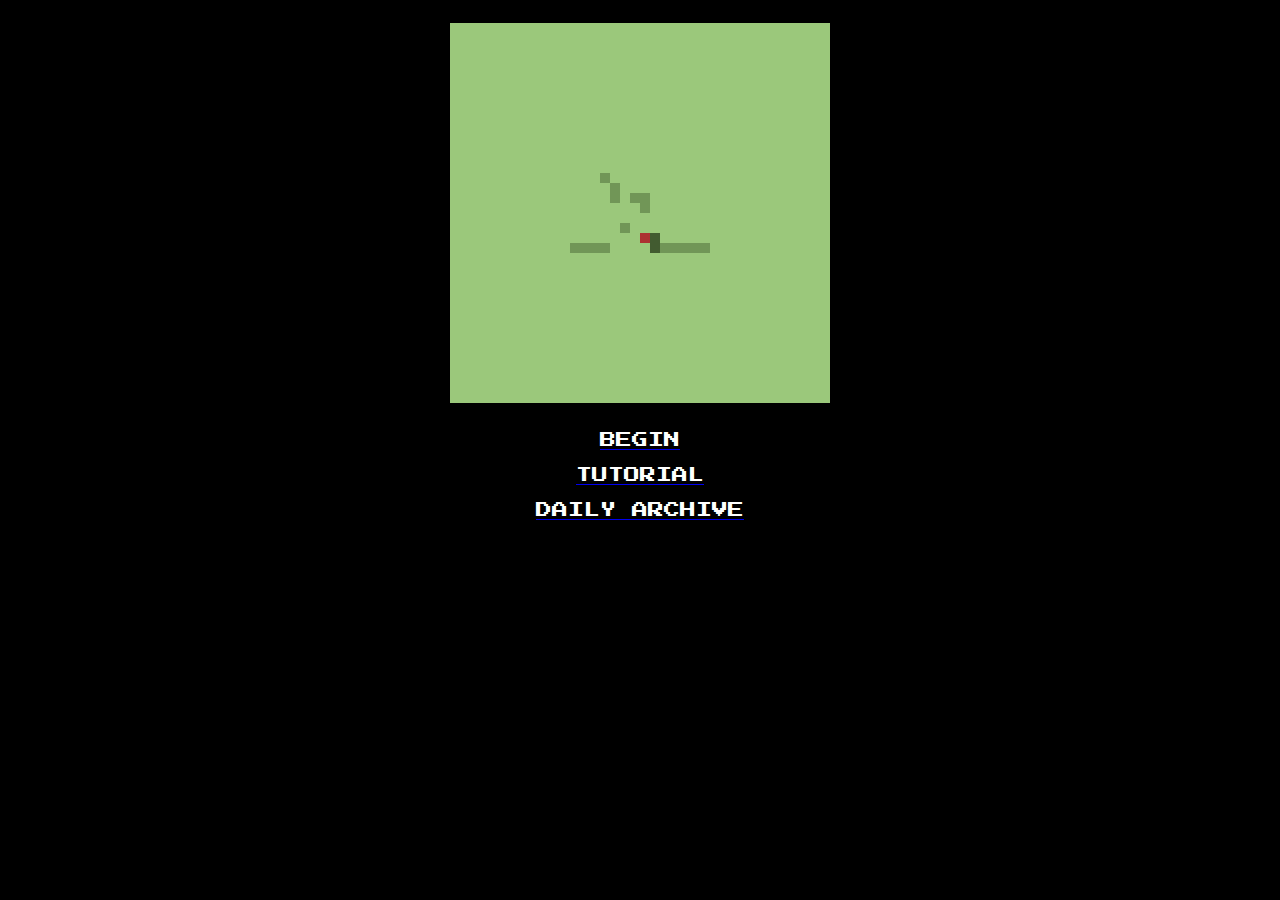
<file: index.html>
<!DOCTYPE html>
<!--
To change this license header, choose License Headers in Project Properties.
To change this template file, choose Tools | Templates
and open the template in the editor.
-->
<html>
  <meta name="viewport" content="width=device-width, initial-scale=1">
    <head>
	<!-- Google Tag Manager -->
<script>(function(w,d,s,l,i){w[l]=w[l]||[];w[l].push({'gtm.start':
new Date().getTime(),event:'gtm.js'});var f=d.getElementsByTagName(s)[0],
j=d.createElement(s),dl=l!='dataLayer'?'&l='+l:'';j.async=true;j.src=
'https://www.googletagmanager.com/gtm.js?id='+i+dl;f.parentNode.insertBefore(j,f);
})(window,document,'script','dataLayer','GTM-P5JXG72');</script>
<!-- End Google Tag Manager -->
        <link href="https://fonts.googleapis.com/css?family=Libre+Barcode+128+Text|Press+Start+2P&display=swap" rel="stylesheet">
        <link rel="stylesheet" media="screen and (min-width: 701px)" href="desktop.css" />
        <link rel="stylesheet" media="screen and (max-width: 700px)" href="mobile.css" />
        <script src="countdown.js"></script>
        <script src="script.js"></script>

        <title>MOTHER OF 1000s</title>
        <meta charset="UTF-8">
        <meta name="viewport" content="width=device-width, initial-scale=1.0">
    </head>
    <body>
	<!-- Google Tag Manager (noscript) -->
<noscript><iframe src="https://www.googletagmanager.com/ns.html?id=GTM-P5JXG72"
height="0" width="0" style="display:none;visibility:hidden"></iframe></noscript>
<!-- End Google Tag Manager (noscript) -->
        <div class="flex2">
        <div class="display">
          <img id="display" src="images/intro.gif" style>
          <a href="game.html"><p id="text" style="text-align:center">BEGIN</p></a>
		  <a href="tutorial.html"><p style="text-align:center">TUTORIAL</p></a>
		  <a href="archive.html"><p style="text-align:center">DAILY ARCHIVE</p></a>
          </div> 
      </div>

    </body>
</html>
</file>
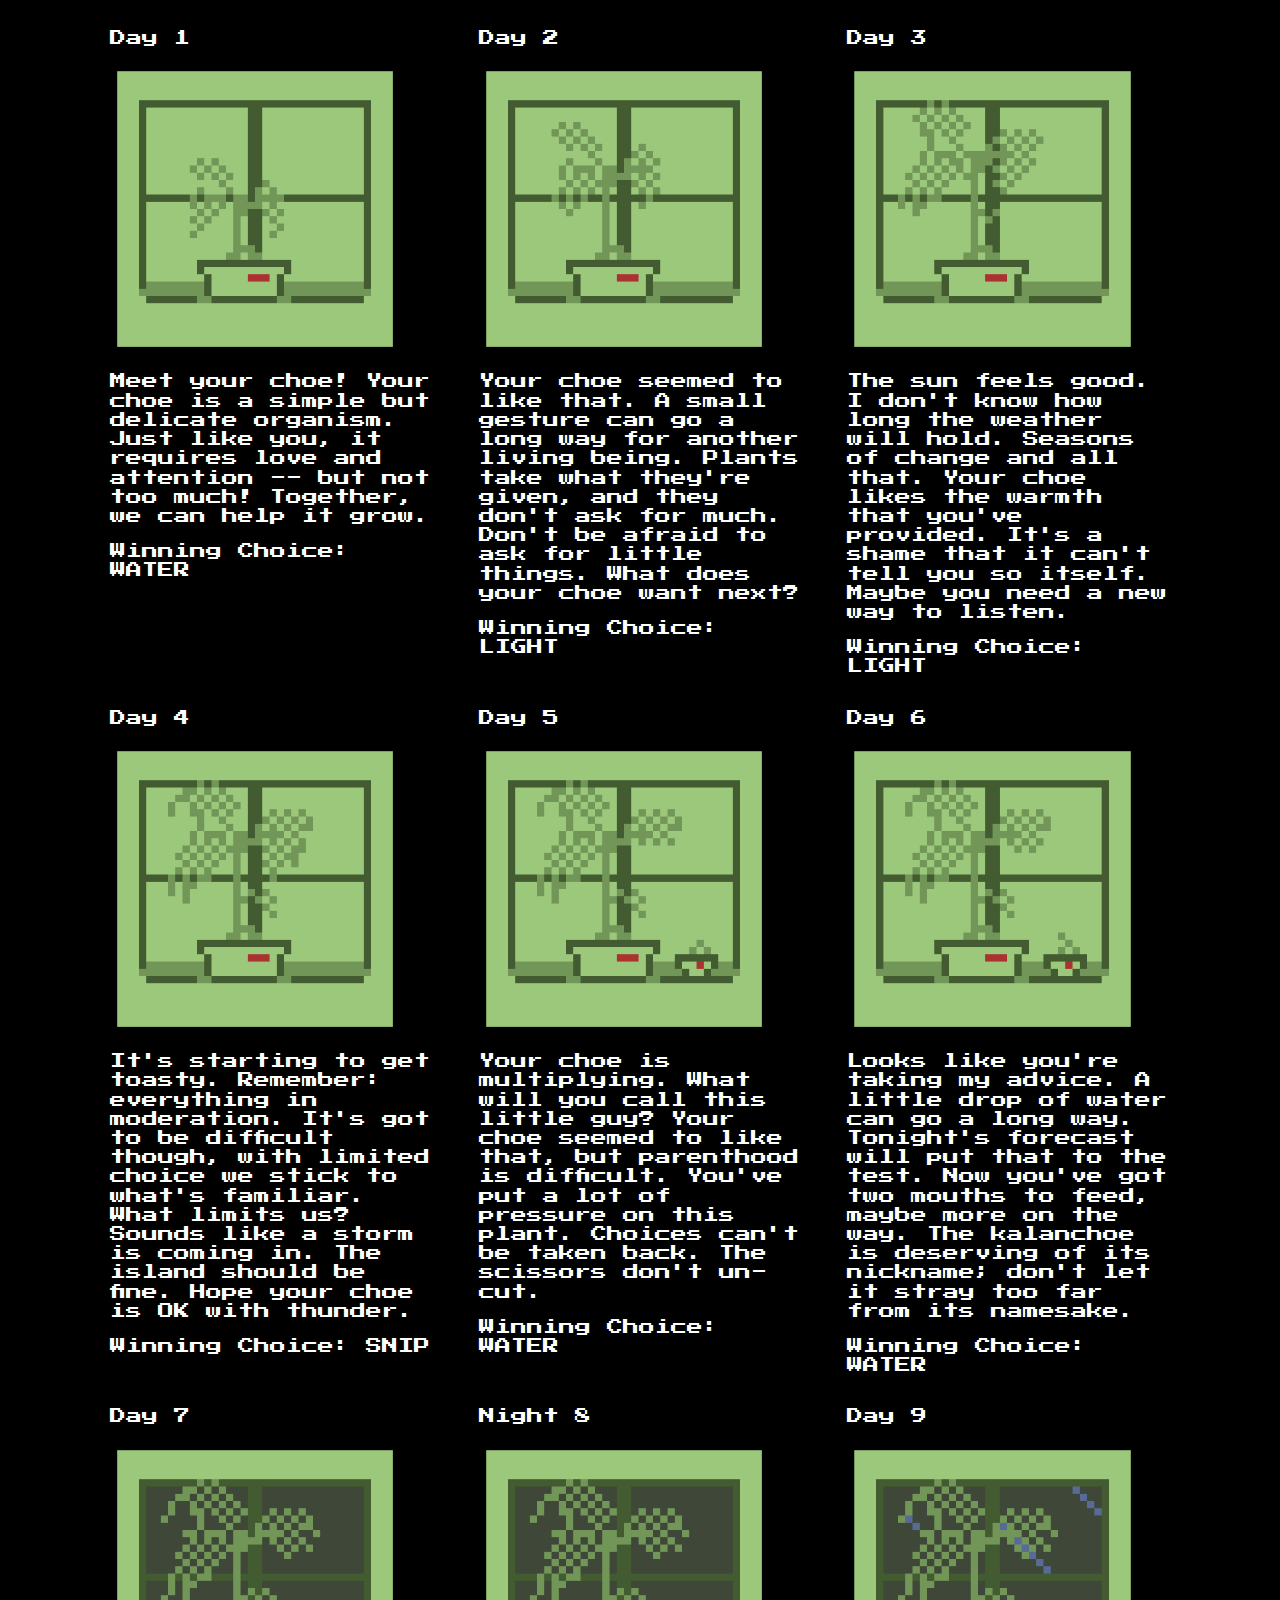
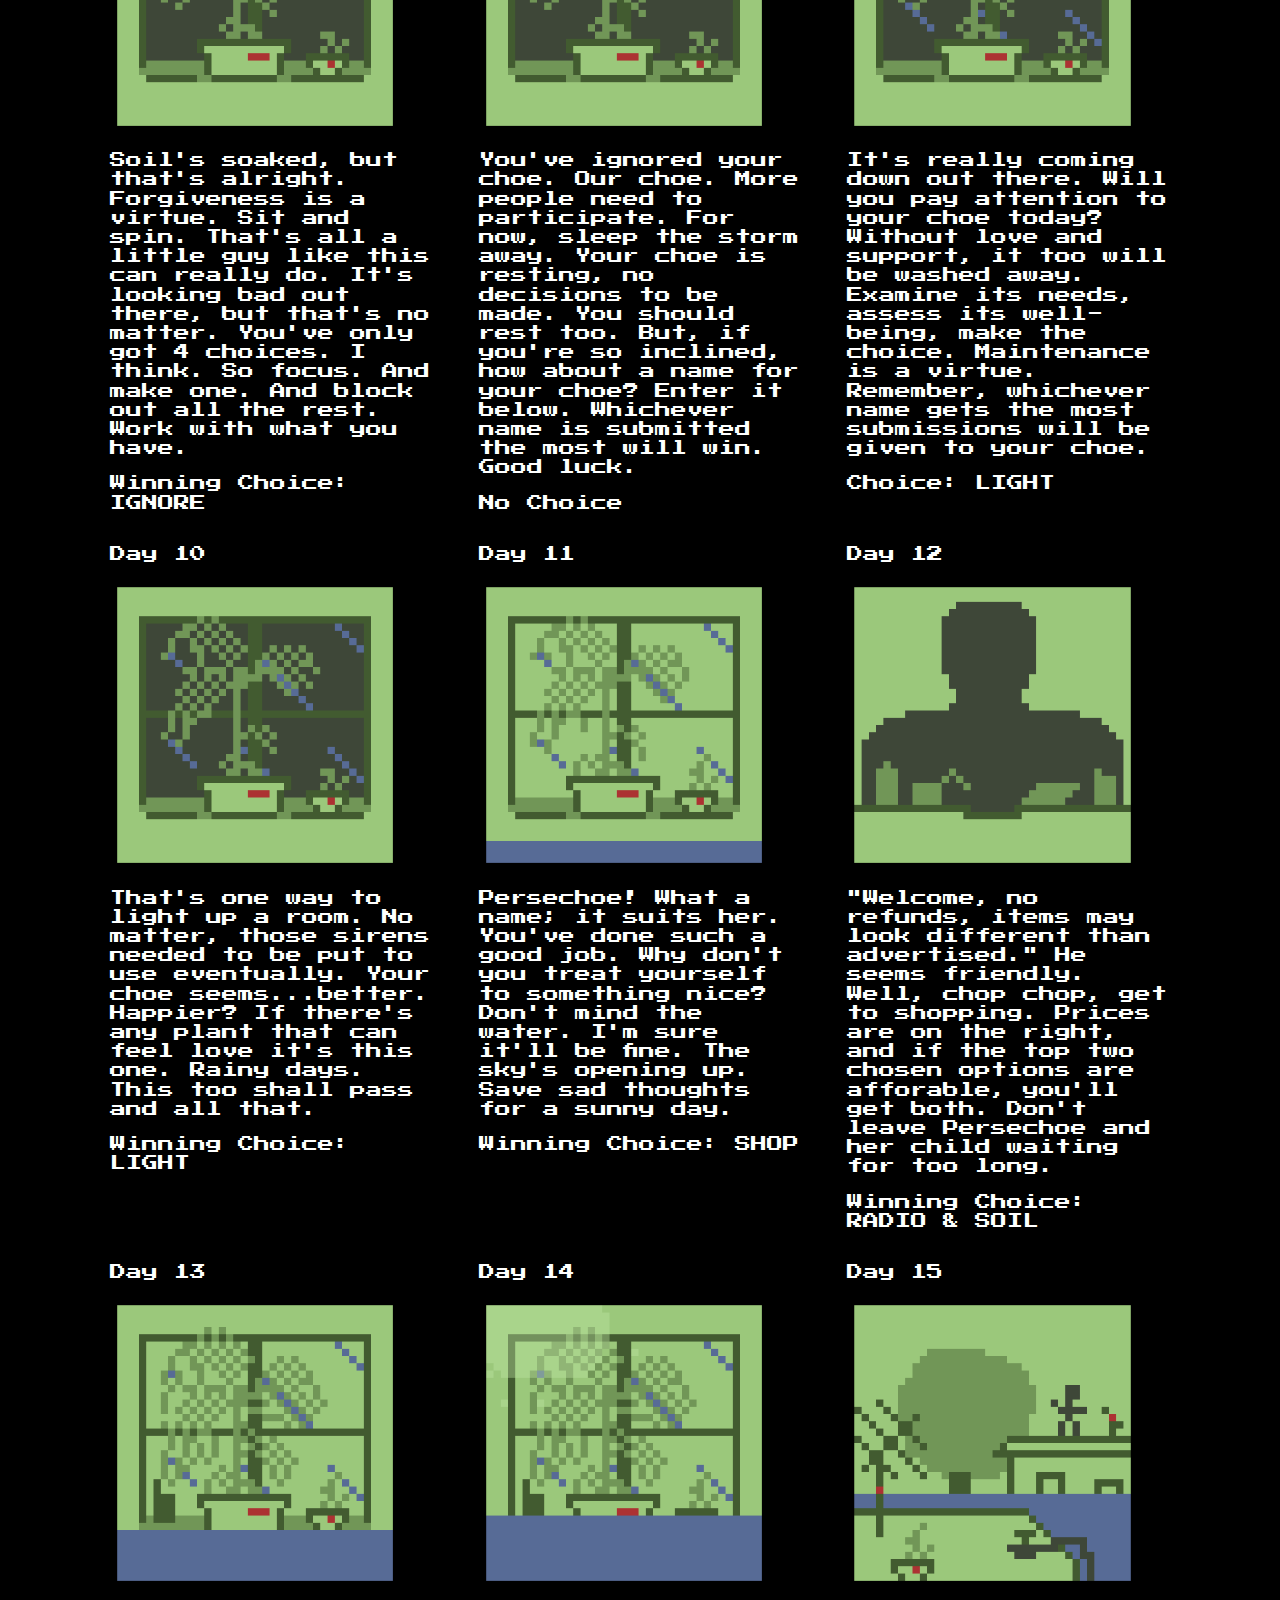
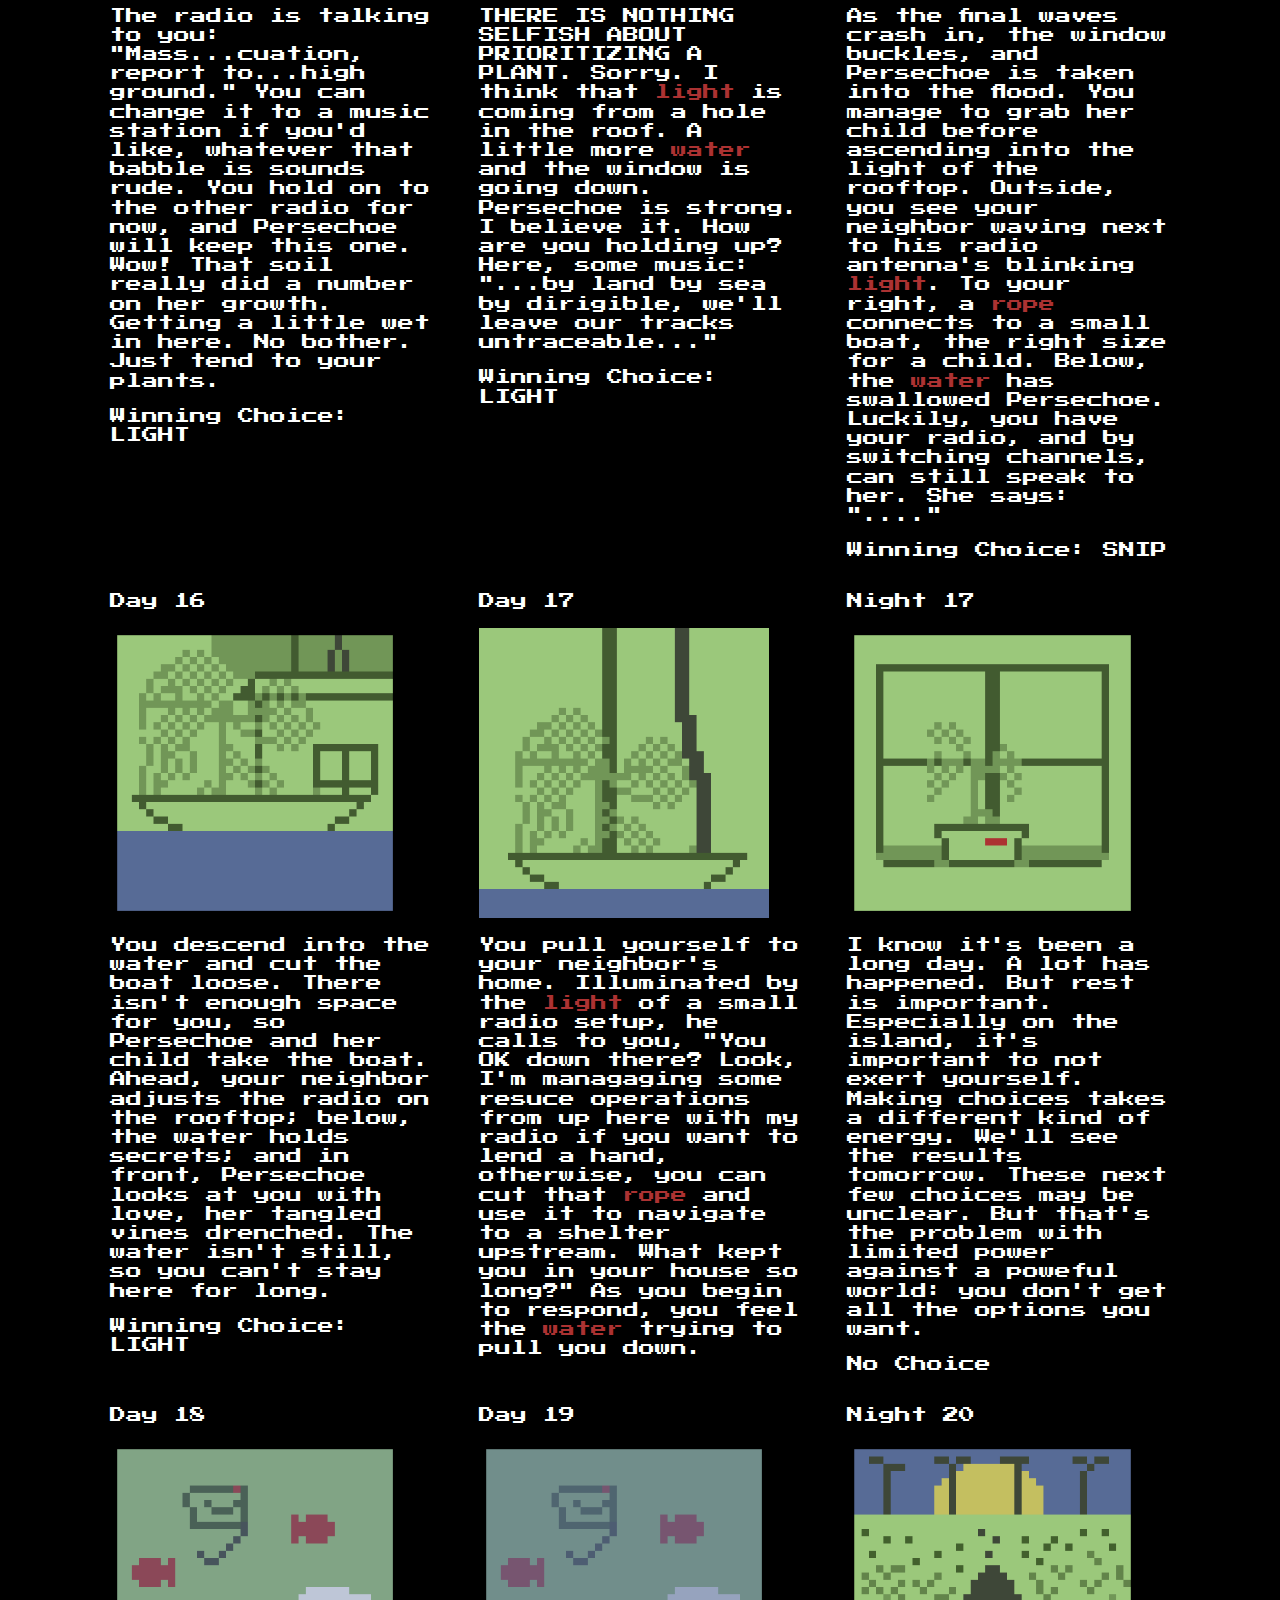
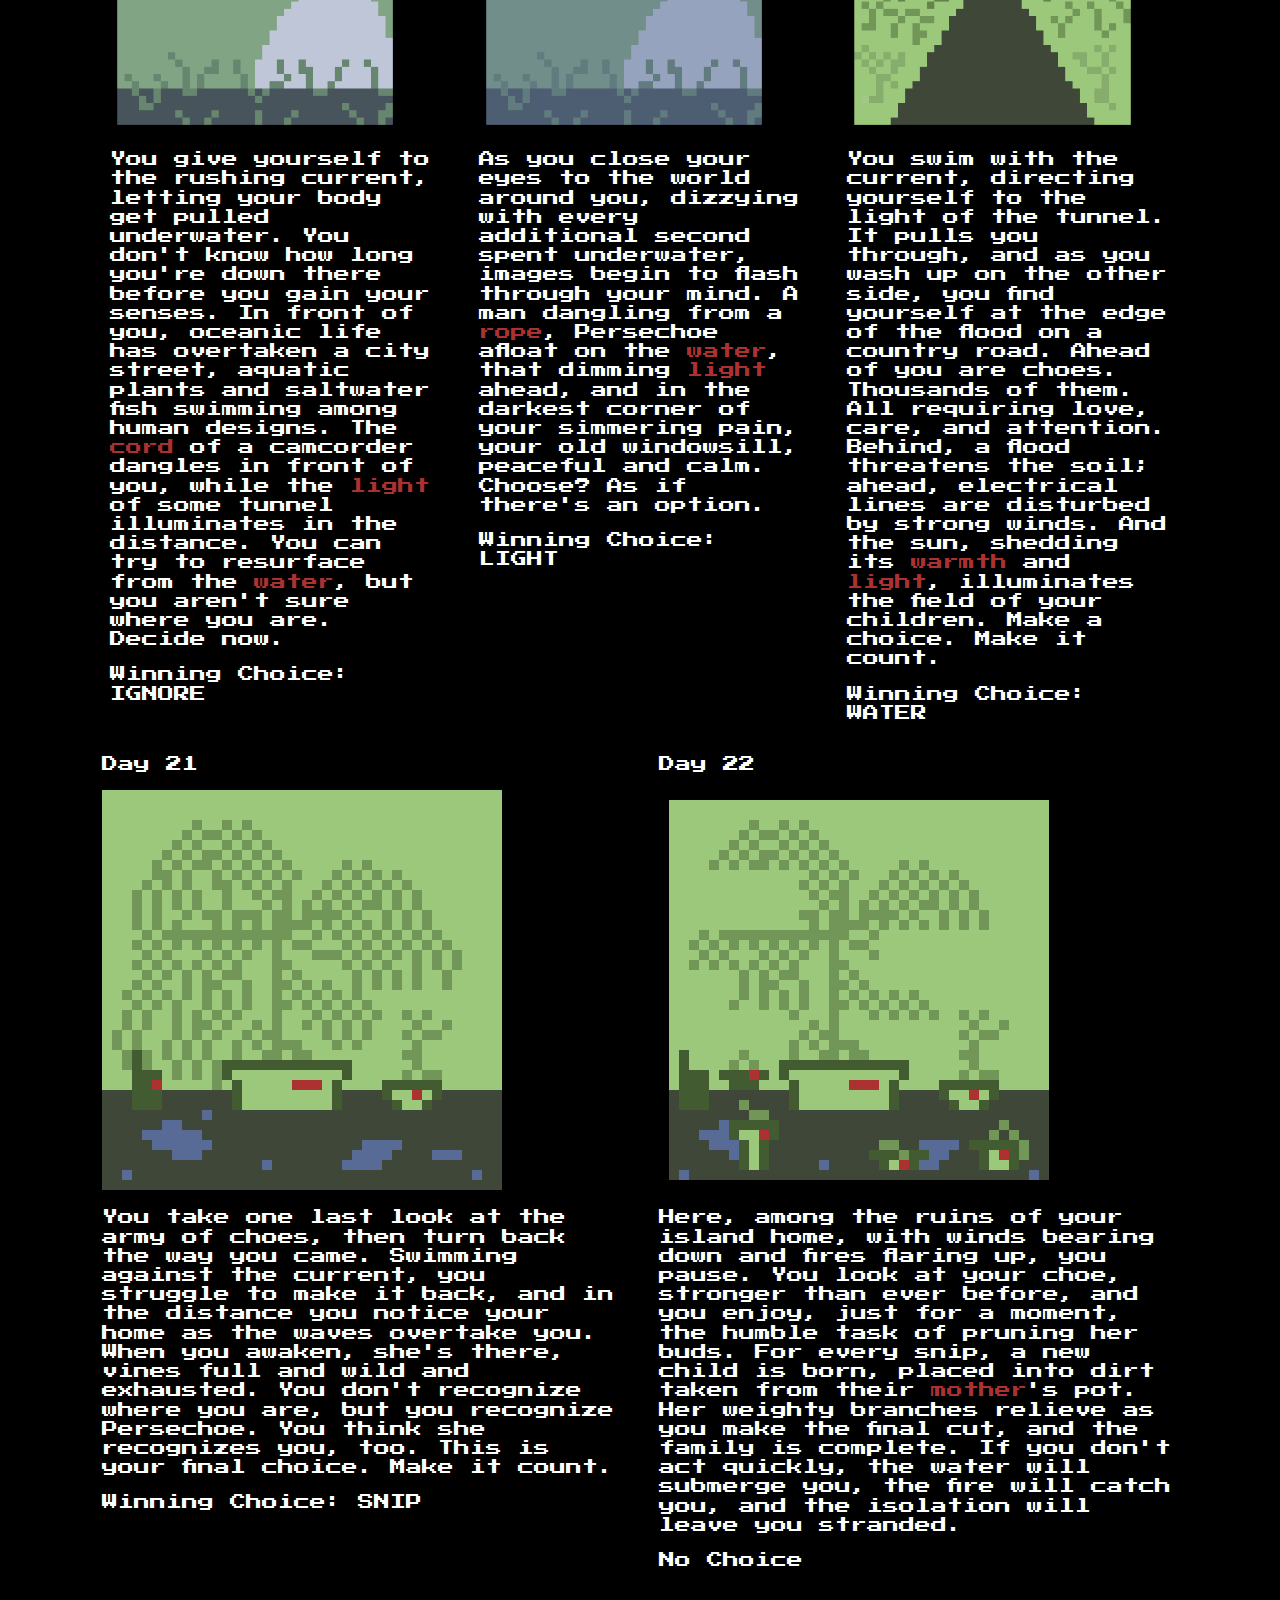
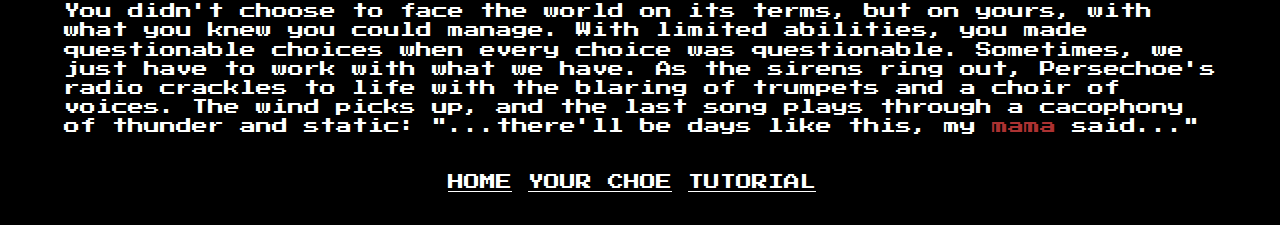
<file: archive.html>
<!DOCTYPE html>
<!--
To change this license header, choose License Headers in Project Properties.
To change this template file, choose Tools | Templates
and open the template in the editor.
-->
<html>
  <meta name="viewport" content="width=device-width, initial-scale=1">
    <head>
        <link href="https://fonts.googleapis.com/css?family=Libre+Barcode+128+Text|Press+Start+2P&display=swap" rel="stylesheet">
        <link rel="stylesheet" media="screen and (min-width: 701px)" href="desktop-archive.css" />
        <link rel="stylesheet" media="screen and (max-width: 700px)" href="mobile-archive.css" />
        <title>MOTHER OF 1000s</title>
        <meta charset="UTF-8">
        <meta name="viewport" content="width=device-width, initial-scale=1.0">
    </head>
    <body>
        <div class="flex3">
		<div class="left">
		<p>Day 1</p>
		<img src="images\plants.gif">
		<p>Meet your choe! Your choe is a simple but delicate organism. Just like you, it requires love and attention -- but not too much! Together, we can help it grow. </p>
		<p>Winning Choice: WATER</p>
		</div>
		<div class="middle">
		<p>Day 2</p>
		<img src="images\plant2-export.gif">
		<p>Your choe seemed to like that. A small gesture can go a long way for another living being. Plants take what they're given, and they don't ask for much. Don't be afraid to ask for little things. What does your choe want next?</p>
		<p>Winning Choice: LIGHT</p>
		</div>
		<div class="right">
		<p>Day 3</p>
		<img src="images\plant3-export.gif">
		<p>The sun feels good. I don't know how long the weather will hold. Seasons of change and all that. Your choe likes the warmth that you've provided. It's a shame that it can't tell you so itself. Maybe you need a new way to listen.</p>
		<p>Winning Choice: LIGHT</p>
		</div>
		</div>
		<div class="flex3">
		<div class="left">
		<p>Day 4</p>
		<img src="images\plant4-export.gif">
		<p>It's starting to get toasty. Remember: everything in moderation. It's got to be difficult though, with limited choice we stick to what's familiar. What limits us? Sounds like a storm is coming in. The island should be fine. Hope your choe is OK with thunder.</p>
		<p>Winning Choice: SNIP</p>
		</div>
		<div class="middle">
		<p>Day 5</p>
		<img src="images\plant5-export.gif">
		<p>Your choe is multiplying. What will you call this little guy? Your choe seemed to like that, but parenthood is difficult. You've put a lot of pressure on this plant. Choices can't be taken back. The scissors don't un-cut.</p>
		<p>Winning Choice: WATER</p>
		</div>
		<div class="right">
		<p>Day 6</p>
		<img src="images\plant6-export.gif">
		<p>Looks like you're taking my advice. A little drop of water can go a long way. Tonight's forecast will put that to the test. Now you've got two mouths to feed, maybe more on the way. The kalanchoe is deserving of its nickname; don't let it stray too far from its namesake.</p>
		<p>Winning Choice: WATER</p>
		</div>
		</div>
		<div class="flex3">
		<div class="left">
		<p>Day 7</p>
		<img src="images\plant8-export.gif">
		<p>Soil's soaked, but that's alright. Forgiveness is a virtue. Sit and spin. That's all a little guy like this can really do. It's looking bad out there, but that's no matter. You've only got 4 choices. I think. So focus. And make one. And block out all the rest. Work with what you have.</p>
		<p>Winning Choice: IGNORE</p>
		</div>
		<div class="middle">
		<p>Night 8</p>
		<img src="images\plant8-export.gif">
		<p>You've ignored your choe. Our choe. More people need to participate. For now, sleep the storm away. Your choe is resting, no decisions to be made. You should rest too. But, if you're so inclined, how about a name for your choe? Enter it below. Whichever name is submitted the most will win. Good luck.</p>
		<p>No Choice</p>
		</div>
		<div class="right">
		<p>Day 9</p>
		<img src="images\rain.gif">
		<p>It's really coming down out there. Will you pay attention to your choe today? Without love and support, it too will be washed away. Examine its needs, assess its well-being, make the choice. Maintenance is a virtue. Remember, whichever name gets the most submissions will be given to your choe.</p>
		<p>Choice: LIGHT</p>
		</div>
		</div>
		<div class="flex3">
		<div class="left">
		<p>Day 10</p>
		<img src="images\rain-light.gif">
		<p>That's one way to light up a room. No matter, those sirens needed to be put to use eventually. Your choe seems...better. Happier? If there's any plant that can feel love it's this one. Rainy days. This too shall pass and all that.</p>
		<p>Winning Choice: LIGHT</p>
		</div>
		<div class="middle">
		<p>Day 11</p>
		<img src="images\flood.gif">
		<p>Persechoe! What a name; it suits her. You've done such a good job. Why don't you treat yourself to something nice? Don't mind the water. I'm sure it'll be fine. The sky's opening up. Save sad thoughts for a sunny day.</p>
		<p>Winning Choice: SHOP</p>
		</div>
		<div class="right">
		<p>Day 12</p>
		<img src="images\shopkeep.gif">
		<p>"Welcome, no refunds, items may look different than advertised." He seems friendly. Well, chop chop, get to shopping. Prices are on the right, and if the top two chosen options are afforable, you'll get both. Don't leave Persechoe and her child waiting for too long.</p>
		<p>Winning Choice: RADIO & SOIL</p>
		</div>
		</div>
		<div class="flex3">
		<div class="left">
		<p>Day 13</p>
		<img src="images\flood-radio.gif">
		<p>The radio is talking to you: "Mass...cuation, report to...high ground." You can change it to a music station if you'd like, whatever that babble is sounds rude. You hold on to the other radio for now, and Persechoe will keep this one. Wow! That soil really did a number on her growth. Getting a little wet in here. No bother. Just tend to your plants.</p>
		<p>Winning Choice: LIGHT</p>
		</div>
		<div class="middle">
		<p>Day 14</p>
		<img src="images\flood2.gif">
		<p>THERE IS NOTHING SELFISH ABOUT PRIORITIZING A PLANT. Sorry. I think that <span style="color:#ac3232">light</span> is coming from a hole in the roof. A little more <span style="color:#ac3232">water</span> and the window is going down. Persechoe is strong. I believe it. How are you holding up? Here, some music: "...by land by sea by dirigible, we'll leave our tracks untraceable..."</p>
		<p>Winning Choice: LIGHT</p>
		</div>
		<div class="right">
		<p>Day 15</p>
		<img src="images\rooftop2.gif">
		<p>As the final waves crash in, the window buckles, and Persechoe is taken into the flood. You manage to grab her child before ascending into the light of the rooftop. Outside, you see your neighbor waving next to his radio antenna's blinking <span style="color:#ac3232">light</span>. To your right, a <span style="color:#ac3232">rope</span> connects to a small boat, the right size for a child. Below, the <span style="color:#ac3232">water</span> has swallowed Persechoe. Luckily, you have your radio, and by switching channels, can still speak to her. She says: "...."</p>
		<p>Winning Choice: SNIP</p>
		</div>
		</div>
		<div class="flex3">
		<div class="left">
		<p>Day 16</p>
		<img src="images\boat.gif">
		<p>You descend into the water and cut the boat loose. There isn't enough space for you, so Persechoe and her child take the boat. Ahead, your neighbor adjusts the radio on the rooftop; below, the water holds secrets; and in front, Persechoe looks at you with love, her tangled vines drenched. The water isn't still, so you can't stay here for long.</p>
		<p>Winning Choice: LIGHT</p>
		</div>
		<div class="middle">
		<p>Day 17</p>
		<img src="images\boat2.gif">
		<p>You pull yourself to your neighbor's home. Illuminated by the <span style="color:#ac3232">light</span> of a small radio setup, he calls to you, "You OK down there? Look, I'm managaging some resuce operations from up here with my radio if you want to lend a hand, otherwise, you can cut that <span style="color:#ac3232">rope</span> and use it to navigate to a shelter upstream. What kept you in your house so long?" As you begin to respond, you feel the <span style="color:#ac3232">water</span> trying to pull you down.</p>
		</div>
		<div class="right">
		<p>Night 17</p>
		<img src="images\plants.gif">
		<p>I know it's been a long day. A lot has happened. But rest is important. Especially on the island, it's important to not exert yourself. Making choices takes a different kind of energy. We'll see the results tomorrow. These next few choices may be unclear. But that's the problem with limited power against a poweful world: you don't get all the options you want.</p>
		<p>No Choice</p>
		</div>
		</div>
		<div class="flex3">
		<div class="left">
		<p>Day 18</p>
		<img src="images\underwater.gif">
		<p>You give yourself to the rushing current, letting your body get pulled underwater. You don't know how long you're down there before you gain your senses. In front of you, oceanic life has overtaken a city street, aquatic plants and saltwater fish swimming among human designs. The <span style="color:#ac3232">cord</span> of a camcorder dangles in front of you, while the <span style="color:#ac3232">light</span> of some tunnel illuminates in the distance. You can try to resurface from the <span style="color:#ac3232">water</span>, but you aren't sure where you are. Decide now.</p>
		<p>Winning Choice: IGNORE</p>
		</div>
		<div class="middle">
		<p>Day 19</p>
		<img src="images\underwater2.gif">
		<p>As you close your eyes to the world around you, dizzying with every additional second spent underwater, images begin to flash through your mind. A man dangling from a <span style="color:#ac3232">rope</span>, Persechoe afloat on the <span style="color:#ac3232">water</span>, that dimming <span style="color:#ac3232">light</span> ahead, and in the darkest corner of your simmering pain, your old windowsill, peaceful and calm. Choose? As if there's an option.</p>
		<p>Winning Choice: LIGHT<p>
		</div>
		<div class="right">
		<p>Night 20</p>
		<img src="images\holyland.gif">
		<p>You swim with the current, directing yourself to the light of the tunnel. It pulls you through, and as you wash up on the other side, you find yourself at the edge of the flood on a country road. Ahead of you are choes. Thousands of them. All requiring love, care, and attention. Behind, a flood threatens the soil; ahead, electrical lines are disturbed by strong winds. And the sun, shedding its <span style="color:#ac3232">warmth</span> and <span style="color:#ac3232">light</span>, illuminates the field of your children. Make a choice. Make it count.</p>
		<p>Winning Choice: WATER</p>
		</div>
		</div>
		<div class="flex4">
		<div class="one">
		<p>Day 21</p>
		<img src="images\persechoe.gif">
		<p>You take one last look at the army of choes, then turn back the way you came. Swimming against the current, you struggle to make it back, and in the distance you notice your home as the waves overtake you. When you awaken, she's there, vines full and wild and exhausted. You don't recognize where you are, but you recognize Persechoe. You think she recognizes you, too. This is your final choice. Make it count.</p>
		<p>Winning Choice: SNIP</p>
		</div>
		<div class="two">
		<p>Day 22</p>
		<img src="images\final.gif">
		<p>Here, among the ruins of your island home, with winds bearing down and fires flaring up, you pause. You look at your choe, stronger than ever before, and you enjoy, just for a moment, the humble task of pruning her buds. For every snip, a new child is born, placed into dirt taken from their <span style="color:#ac3232">mother</span>'s pot. Her weighty branches relieve as you make the final cut, and the family is complete. If you don't act quickly, the water will submerge you, the fire will catch you, and the isolation will leave you stranded.</p>
		<p>No Choice<p>
		</div>
		</div>
		<div class="flex4">
		<div class="final">
		<p>You didn't choose to face the world on its terms, but on yours, with what you knew you could manage. With limited abilities, you made questionable choices when every choice was questionable. Sometimes, we just have to work with what we have. As the sirens ring out, Persechoe's radio crackles to life with the blaring of trumpets and a choir of voices. The wind picks up, and the last song plays through a cacophony of thunder and static: "...there'll be days like this, my <span style="color:#ac3232">mama</span> said..."</p>
		</div>
		</div>
	  <footer style="display:flex; justify-content:center; padding:20px; color:white">
	  <a href="index.html" style="color:white">HOME</a>&nbsp;
	  <a href="game.html" style="color:white">YOUR CHOE</a>&nbsp;
	  <a href="tutorial.html" style="color:white">TUTORIAL</a>&nbsp;
	  </footer>

    </body>
</html>
</file>
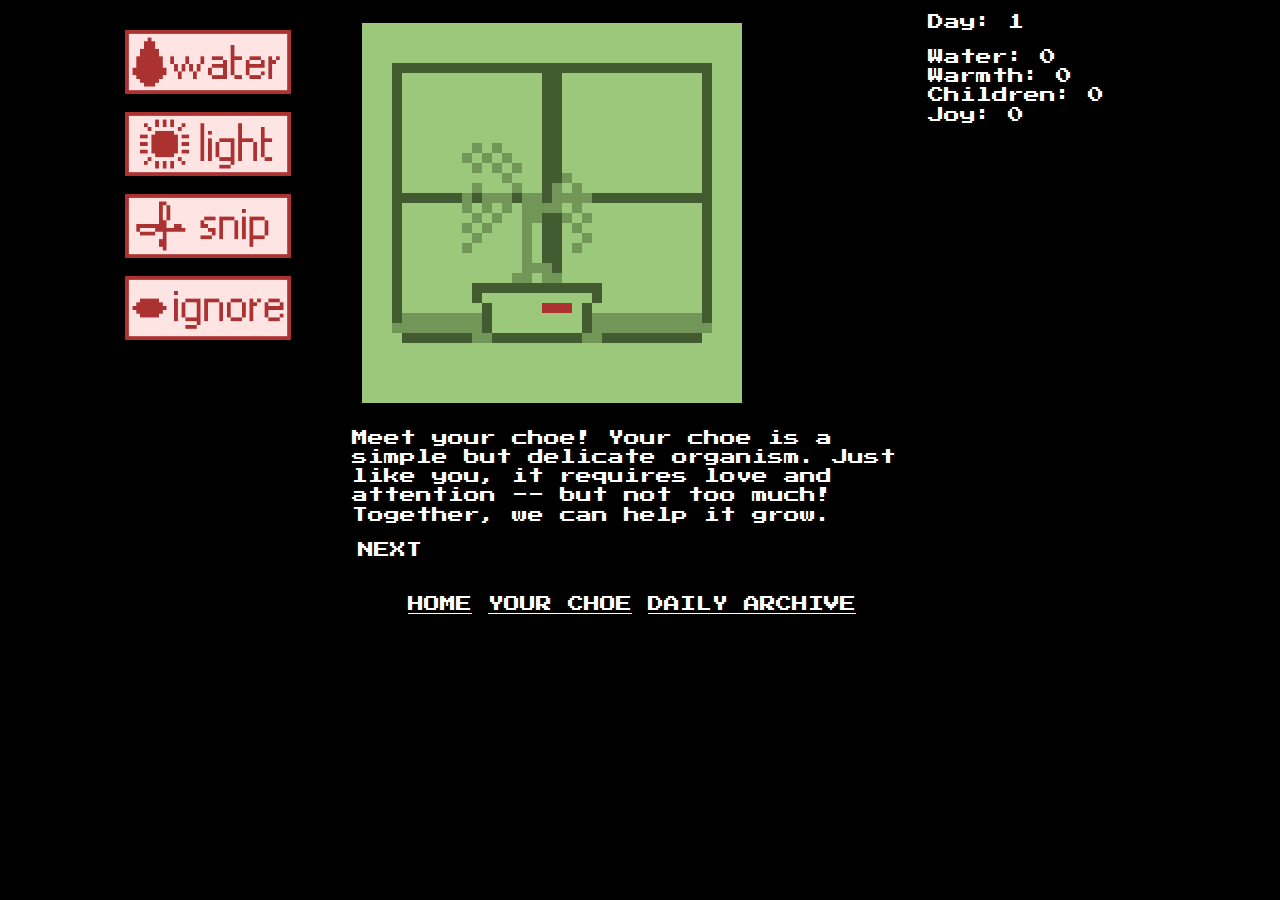
<file: tutorial.html>
<html>
  <meta name="viewport" content="width=device-width, initial-scale=1">
    <head>
        <link href="https://fonts.googleapis.com/css?family=Libre+Barcode+128+Text|Press+Start+2P&display=swap" rel="stylesheet">
        <link rel="stylesheet" media="screen and (min-width: 701px)" href="desktop.css" />
        <link rel="stylesheet" media="screen and (max-width: 700px)" href="mobile.css" />

        <script src="countdown.js"></script>
        <script src="tutorial.js"></script>
        <title>MOTHER OF 1000s</title>
        <meta charset="UTF-8">
        <meta name="viewport" content="width=device-width, initial-scale=1.0">
    </head>
    <body>
        
        
        <div class="flex">
            <div class="left">
              <p>
              </p>
              <div id="waterb" >
              <a href></a>
              <button type="button" onclick="gameDisplay()" class="button"><img src="images\water.png" class="input"></button><p></p>
              </div>
              <div id="lightb">
              <button type="button" onclick="gameDisplay()" class="button" value="LIGHT"><img src="images\light.png" class="input"></button><p></p>
              </div>
              <div id="snipb">
              <button type="button" onclick="gameDisplay()" class="button" value="SNIP"><img src="images\snip.png" class="input"></button><p></p>
              </div>
              <div id="ignoreb">
              <button type="button" onclick="gameDisplay()" class="button"><img src="images\ignore.png" class="input"></button><p></p>
              </div>
            </div>
          
          <div class="middle">
          <img id="display" src="images\plants.gif">
          <p id="text" style="line-height:1.2em">Meet your choe! Your choe is a simple but delicate organism. Just like you, it requires love and attention -- but not too much! Together, we can help it grow. </p>
          <div id="next"><button type="button" onclick="tutorial(); gameDisplay()" class="button">NEXT</button><p>
            </div>
		  </div>
		  
          <div class="right" style="line-height:1.2em">
		  Day: 1 <p></p>
          Water: 0 <br>
          Warmth: 0 <br>
          Children: 0 <br>
          Joy: 0 <br>
          </div>
      </div>
	  <footer style="display:flex; justify-content:center; padding:20px; color:white">
	  <a href="index.html" style="color:white">HOME</a>&nbsp;
	  <a href="game.html" style="color:white">YOUR CHOE</a>&nbsp;
	  <a href="archive.html" style="color:white">DAILY ARCHIVE</a>&nbsp;
	  </footer>
    </body>
</html>
</file>
<file: desktop.css>
/* CSS files add styling rules to your content */
* {
                box-sizing: border-box;
              }
.flex {
  display: flex;
  flex-direction: row;
  justify-content: center;
  line-height: 1.2em;
} 
  .left {
   width: 25%;
  }
  .middle {
    width: 50%;
  }
  .right {
    width: 25%;
    color: white;
    font-family: 'Press Start 2P', cursive;
  }
.flex2 {
  display: flex;
  justify-content: center;
}

            .button {
                background-color: black;
                border: none;
                color: white;
                font-family: 'Press Start 2P', cursive;
                text-align: center;
                text-decoration: none;
                font-size: 16px;
                margin: auto;
            }
            .buttons {
                text-align: center;
            }
            
            .input {
            width: 60%;
            }
            body {
                background-color: black;
                margin: 1vw 5vw;
				color: white;
  font-family: 'Press Start 2P', cursive;
  line-height: 1.2em;
            }
  img {
    justify-content: center;
  }
            p {
                color: white;
                font-family: 'Press Start 2P', cursive;
                font-size: ;
            }
</file>
<file: mobile.css>
.flex {
  display: flex; 
  flex-direction: column;
  justify-content: center;
  line-height: 1.2em;
}
              * {
                box-sizing: border-box;
              }
.left {
  order: 2;
  justify-content: center;
}
.middle {
  order: 1;
  justify-content: center;
}
.right {
  order: 3;
  justify-content: center;
  color: white;
  font-family: 'Press Start 2P', cursive;
}
.flex2 {
  display: flex;
  justify-content: center;
}             
            

            .button {
                background-color: black;
                border: none;
                color: white;
                font-family: 'Press Start 2P', cursive;
                text-align: center;
                text-decoration: none;
                font-size: 16px;
                margin: auto;
            }
            .buttons {
                text-align: center;
            }
            
            .input {
            width: 60%;
            }
            body {
                background-color: black;
                margin: 1vw 5vw;
            }
            img {
                margin-left: auto;
                margin-right: auto;
            }
            p {
                color: white;
                font-family: 'Press Start 2P', cursive;
                font-size: ;
            }
</file>
<file: desktop-archive.css>
/* CSS files add styling rules to your content */
* {
                box-sizing: border-box;
              }
.flex3 {
  display: flex;
  flex-direction: row;
  justify-content: space-evenly;
  color: white;
  font-family: 'Press Start 2P', cursive;
  line-height: 1.2em;
} 
.left {
  justify-content: center;
  width: 28%;
}
.middle {
  justify-content: center;
  width: 28%;
}
.right {
  justify-content: center;
  width:28%;
}
.flex4 {
  display: flex;
  flex-direction: row;
  justify-content: space-evenly;
  color: white;
  font-family: 'Press Start 2P', cursive;
  line-height: 1.2em;
} 
.one {
  justify-content: center;
  width: 45%;
}
.two {
  justify-content: center;
  width: 45%;
}


            body {
                background-color: black;
                margin: 1vw 5vw;
				color: white;
  font-family: 'Press Start 2P', cursive;
  line-height: 1.2em;
            }
  img {
    justify-content: center;
	max-width: 90%;
  }
            p {
                color: white;
                font-family: 'Press Start 2P', cursive;
                font-size: ;
            }
</file>
<file: mobile-archive.css>
.flex3 {
  display: flex; 
  flex-direction: column;
  justify-content: center;
  color: white;
  font-family: 'Press Start 2P', cursive;
  line-height: 1.2em;
}
              * {
                box-sizing: border-box;
              }
.left {
  justify-content: center;
}
.middle {
  justify-content: center;
}
.right {
  justify-content: center;
}
.flex4 {
  display: flex; 
  flex-direction: column;
  justify-content: center;
  color: white;
  font-family: 'Press Start 2P', cursive;
  line-height: 1.2em;
}
              * {
                box-sizing: border-box;
              }
.one {
  justify-content: center;
}
.two {
  justify-content: center;
}

            body {
                background-color: black;
                margin: 1vw 5vw;
				color: white;
  font-family: 'Press Start 2P', cursive;
  line-height: 1.2em;
            }
            img {
                margin-left: auto;
                margin-right: auto;
            }
            p {
                color: white;
                font-family: 'Press Start 2P', cursive;
                font-size: ;
            }
</file>
